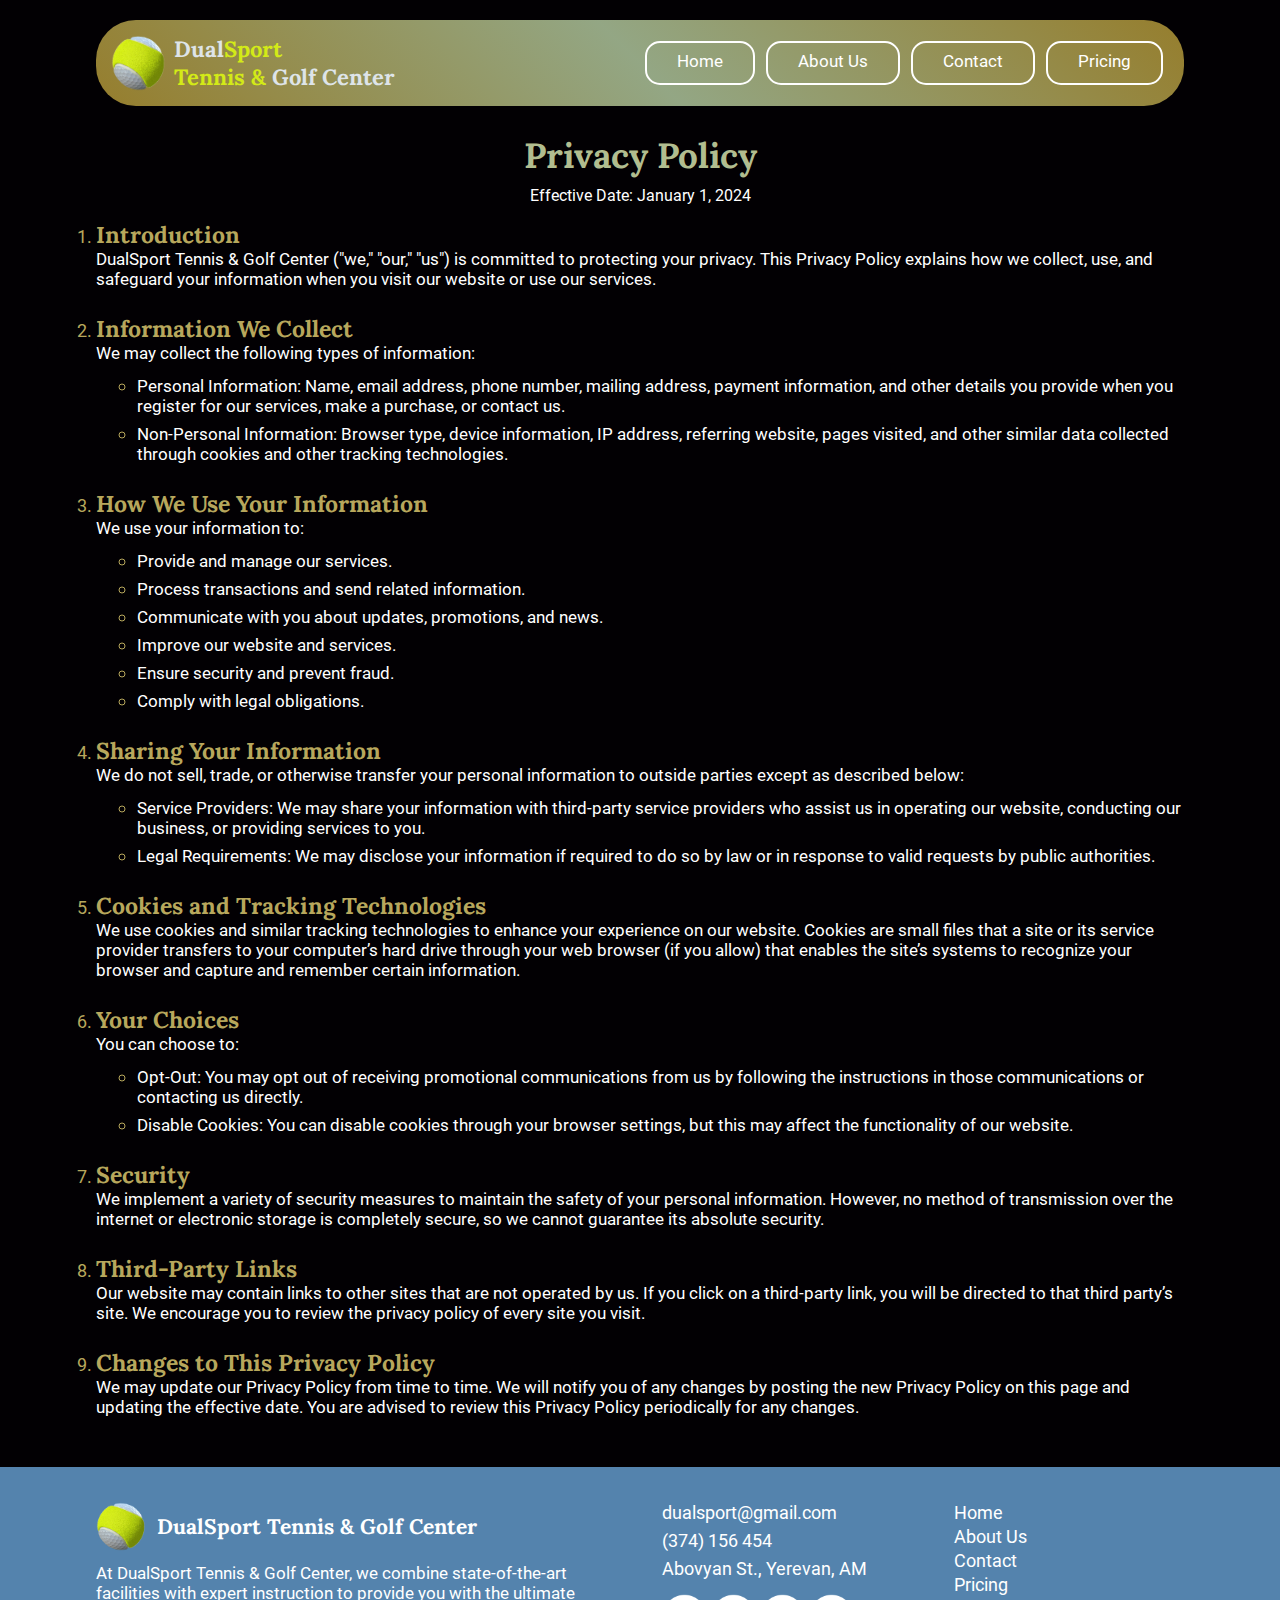
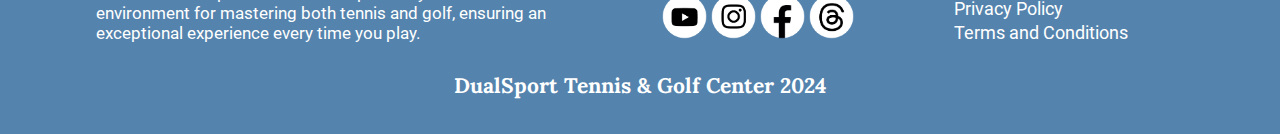
<file: privacy-policy.html>
<!DOCTYPE html>
<html lang="en">
<head>
 <meta charset="UTF-8">
 <meta name="viewport" content="width=device-width, initial-scale=1.0">
 <title>DualSport: Privacy Policy</title>
 <link rel="icon" type="image/x-icon" href="./img/logo.png">
 <link rel="stylesheet" href="./css/style.css">
 <link rel="stylesheet" href="./fonts/abril_fatface/stylesheet.css">
 <link rel="stylesheet" href="./fonts/lora/stylesheet.css">
 <link rel="stylesheet" href="./fonts/roboto/stylesheet.css">
 <link rel="stylesheet" href="./css/about/hamburg.css">
 <link rel="stylesheet" href="./css/home/footer.css">
 <link rel="stylesheet" href="./css/about/footer.css">
 <link rel="stylesheet" href="./css/privacy-policy/privacy-policy.css">
</head>
<body>
 <div class="web_cont">
  <div class="container">
   <div class="general_toolbar">
    <div class="logo">
     <img src="./img/logo.png"  alt="...">
     <h1>
      Dual<span>Sport</span> <br> <span>Tennis &</span> <br> Golf Center
     </h1>
    </div>
    <div class="routing">
     <a href="./index.html" >Home</a>
     <a href="./pages/about.html">About Us</a>
     <a href="./contact.html">Contact</a>
     <a href="./pricing.html">Pricing</a>
    </div>
    <button class="toolbar_hamburg">
     <span class="sp1"></span>
     <span class="sp2"></span>
     <span class="sp3"></span>
   </button>
   </div>

   <div class="text_cont">
    <h2>Privacy Policy</h2>
    <p class="effective_date">Effective Date: January 1, 2024</p>
    <ol>
     <li>
      <h3>Introduction</h3>
      DualSport Tennis & Golf Center ("we," "our," "us") is committed to
       protecting your privacy. This Privacy Policy explains how we collect,
        use, and safeguard your 
      information when you visit our website  or use our services.
     </li>
     <li>
      <h3>Information We Collect</h3>
      We may collect the following types of information:
      <ul>
       <li>
        <span>Personal Information:</span> 
        Name, email address, phone number, mailing address,
         payment information, and other
         details you provide when you register for our services,
          make a purchase, or contact us.
       </li>
       <li>
        <span>Non-Personal Information:</span>
        Browser type, device information, IP address, referring website, pages visited,
         and other similar data collected through cookies and other tracking technologies.
       </li>
      </ul>
     </li>
     <li>
      <h3>How We Use Your Information</h3>
      We use your information to:
      <ul>
       <li>Provide and manage our services.</li>
       <li>Process transactions and send related information.</li>
       <li>Communicate with you about updates, promotions, and news.</li>
       <li>Improve our website and services.</li>
       <li>Ensure security and prevent fraud.</li>
       <li>Comply with legal obligations.</li>
      </ul>
     </li>
     <li>
      <h3>Sharing Your Information</h3>
      We do not sell, trade, or otherwise transfer your personal 
      information to outside parties except as described below:
      <ul>
       <li>
        <span>Service Providers:</span>
        We may share your information with third-party service providers
         who assist us in operating our
         website, conducting our business, or providing services to you.
       </li>
       <li>
        <span>
         Legal Requirements:
        </span>
        We may disclose your information if required to 
        do so by law or in response to valid requests by public authorities.
       </li>
      </ul>
     </li>
     <li>
      <h3>Cookies and Tracking Technologies</h3>
      We use cookies and similar tracking technologies to
       enhance your experience on our website. Cookies are small 
       files that a site or its service provider transfers to your
        computer’s hard drive through your web browser (if you allow)
         that enables the site’s 
      systems to recognize your browser and capture 
      and remember certain information.
     </li>
     <li>
      <h3>Your Choices</h3>
      You can choose to:
      <ul>
       <li>
        <span>Opt-Out:</span>
        You may opt out of receiving promotional communications from us by
         following the instructions in those communications or contacting us directly.
       </li>
       <li>
        <span>Disable Cookies:</span>
        You can disable cookies through your browser 
        settings, but this may affect the functionality of our website.
       </li>
      </ul>
     </li>
     <li>
      <h3>Security</h3>
      We implement a variety of security measures to maintain the safety 
      of your personal information. However, no method of transmission over
       the internet or electronic storage 
      is completely secure, so we cannot guarantee its absolute security.
     </li>
     <li>
      <h3>Third-Party Links</h3>
      Our website may contain links to other sites that are not 
      operated by us. If you click on a third-party link, you will be
       directed to that third party’s site. 
      We encourage you to review the privacy policy of every site you visit.
     </li>
     <li>
      <h3>Changes to This Privacy Policy</h3>
      We may update our Privacy Policy from time to time. We will notify 
      you of any changes by posting the new Privacy Policy on this page and
       updating the effective date. 
      You are advised to review this Privacy Policy periodically for any changes.
     </li>
    </ol>
   </div>

   </div>

   <footer>
    <div class="footer_cont">
      <div class="footer_about">
      <div class="footer_logo_cont">
        <img src="./img/logo.png" class="footer_logo" alt="." loading="lazy">
        <h6>DualSport
          Tennis &
          Golf Center 
        </h6>
      </div>
        <p>
          At DualSport Tennis & Golf Center, we combine state-of-the-art 
          facilities with expert instruction to provide you with the ultimate
           environment for mastering
           both tennis and golf, ensuring an exceptional experience 
           every time you play.
        </p>
      </div>
      <div class="footer_cont3">
        <div class="footer_info">
          <div class="footer_info_contact">
            <p>dualsport@gmail.com</p>
            <p>(374) 156 454</p>
            <p>Abovyan St., Yerevan, AM</p>
          </div>
          <div class="social_icons">
            <img src="./img/socialicons/youtube.png" alt="." loading="lazy">
            <img src="./img/socialicons/instagram.png" alt="." loading="lazy">
            <img src="./img/socialicons/facebook.png" alt="." loading="lazy">
            <img src="./img/socialicons/threads.png" alt="." loading="lazy">
          </div>
        </div>
        <div class="footer_routing">
         <a href="./index.html">Home</a>
         <a href="./about.html">About Us</a>
         <a href="./contact.html">Contact</a>
         <a href="./pricing.html">Pricing</a>
         <a href="./privacy-policy.html">Privacy Policy</a>
          <a href="./terms-onditions.html">Terms and Conditions</a>
        </div>
      </div>
 
    </div>
    <div class="footer_cont2">
      <h4>DualSport Tennis & Golf Center 2024</h4>
    </div>
  </footer>
 </div>
 <script src="./js/header.js"></script>
  </body>
</html>
</file>
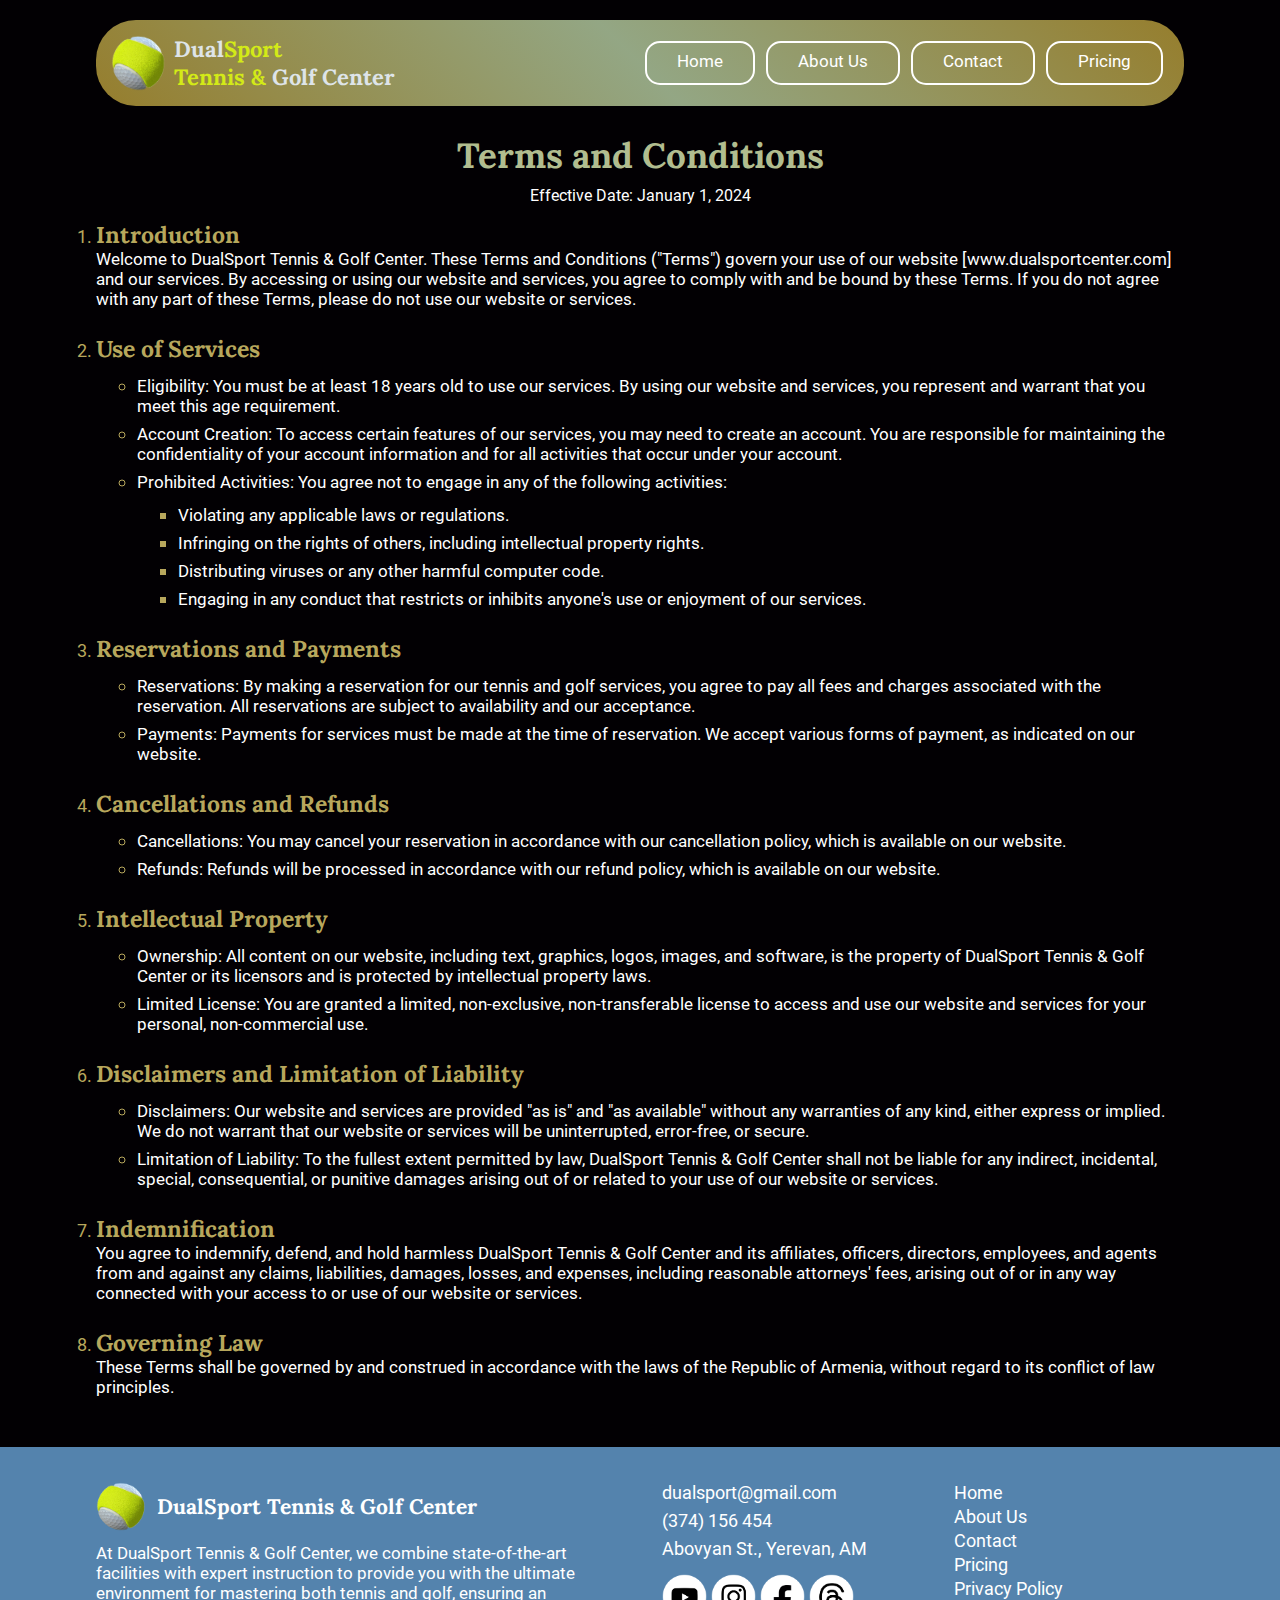
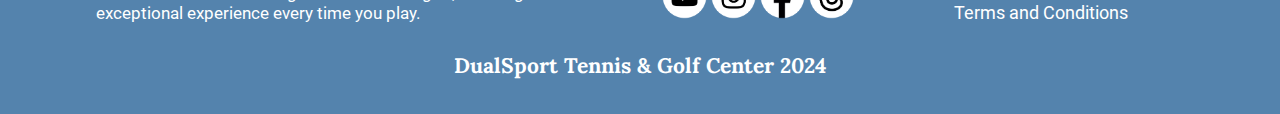
<file: terms-onditions.html>
<!DOCTYPE html>
<html lang="en">
<head>
 <meta charset="UTF-8">
 <meta name="viewport" content="width=device-width, initial-scale=1.0">
 <title>DualSport: Terms & Conditions</title>
 <link rel="icon" type="image/x-icon" href="./img/logo.png">
 <link rel="stylesheet" href="./css/style.css">
 <link rel="stylesheet" href="./fonts/abril_fatface/stylesheet.css">
 <link rel="stylesheet" href="./fonts/lora/stylesheet.css">
 <link rel="stylesheet" href="./fonts/roboto/stylesheet.css">
 <link rel="stylesheet" href="./css/about/hamburg.css">
 <link rel="stylesheet" href="./css/home/footer.css">
 <link rel="stylesheet" href="./css/about/footer.css">
 <link rel="stylesheet" href="./css/privacy-policy/privacy-policy.css">
</head>
<body>
 <div class="web_cont">
  <div class="container">
   <div class="general_toolbar">
    <div class="logo">
     <img src="./img/logo.png"  alt="...">
     <h1>
      Dual<span>Sport</span> <br> <span>Tennis &</span> <br> Golf Center
     </h1>
    </div>
    <div class="routing">
     <a href="./index.html">Home</a>
     <a href="./pages/about.html">About Us</a>
     <a href="./contact.html">Contact</a>
     <a href="./pricing.html">Pricing</a>
    </div>
    <button class="toolbar_hamburg">
     <span class="sp1"></span>
     <span class="sp2"></span>
     <span class="sp3"></span>
   </button>
   </div>

   <div class="text_cont">
    <h2>Terms and Conditions</h2>
    <p class="effective_date">Effective Date: January 1, 2024</p>
    <ol>
     <li>
      <h3>Introduction</h3>
      Welcome to DualSport Tennis & Golf Center. These Terms and Conditions ("Terms") govern your use of our website [www.dualsportcenter.com] and our services. By accessing or using our website and services, you agree to comply with and be bound by these Terms. If you do not agree with any part of these Terms, please do not use our website or services.
     </li>
     <li>
      <h3>Use of Services</h3>
      <ul>
       <li><span>Eligibility:</span> You must be at least 18 years old to use our services. By using our website and services, you represent and warrant that you meet this age requirement.</li>
       <li><span>Account Creation:</span> To access certain features of our services, you may need to create an account. You are responsible for maintaining the confidentiality of your account information and for all activities that occur under your account.</li>
       <li><span>Prohibited Activities:</span> You agree not to engage in any of the following activities:
         <ul>
          <li>Violating any applicable laws or regulations.</li>
          <li>Infringing on the rights of others, including intellectual property rights.</li>
          <li>Distributing viruses or any other harmful computer code.</li>
          <li>Engaging in any conduct that restricts or inhibits anyone's use or enjoyment of our services.</li>
         </ul>
       </li>
      </ul>
     </li>
     <li>
      <h3>Reservations and Payments</h3>
      <ul>
       <li><span>Reservations:</span> By making a reservation for our tennis and golf services, you agree to pay all fees and charges associated with the reservation. All reservations are subject to availability and our acceptance.</li>
       <li><span>Payments:</span> Payments for services must be made at the time of reservation. We accept various forms of payment, as indicated on our website.</li>
      </ul>
     </li>
     <li>
      <h3>Cancellations and Refunds</h3>
      <ul>
       <li><span>Cancellations:</span> You may cancel your reservation in accordance with our cancellation policy, which is available on our website.</li>
       <li><span>Refunds:</span> Refunds will be processed in accordance with our refund policy, which is available on our website.</li>
      </ul>
     </li>
     <li>
      <h3>Intellectual Property</h3>
      <ul>
       <li><span>Ownership:</span> All content on our website, including text, graphics, logos, images, and software, is the property of DualSport Tennis & Golf Center or its licensors and is protected by intellectual property laws.</li>
       <li><span>Limited License:</span> You are granted a limited, non-exclusive, non-transferable license to access and use our website and services for your personal, non-commercial use.</li>
      </ul>
     </li>
     <li>
      <h3>Disclaimers and Limitation of Liability</h3>
      <ul>
       <li><span>Disclaimers:</span> Our website and services are provided "as is" and "as available" without any warranties of any kind, either express or implied. We do not warrant that our website or services will be uninterrupted, error-free, or secure.</li>
       <li><span>Limitation of Liability:</span> To the fullest extent permitted by law, DualSport Tennis & Golf Center shall not be liable for any indirect, incidental, special, consequential, or punitive damages arising out of or related to your use of our website or services.</li>
      </ul>
     </li>
     <li>
      <h3>Indemnification</h3>
      You agree to indemnify, defend, and hold harmless DualSport Tennis & Golf Center and its affiliates, officers, directors, employees, and agents from and against any claims, liabilities, damages, losses, and expenses, including reasonable attorneys' fees, arising out of or in any way connected with your access to or use of our website or services.
     </li>
     <li>
      <h3>Governing Law</h3>
      These Terms shall be governed by and construed in accordance with the laws of the Republic of Armenia, without regard to its conflict of law principles.
     </li>
     

    </ol>
   </div>

   </div>

   <footer>
    <div class="footer_cont">
      <div class="footer_about">
      <div class="footer_logo_cont">
        <img src="./img/logo.png" class="footer_logo" alt="." loading="lazy">
        <h6>DualSport
          Tennis &
          Golf Center 
        </h6>
      </div>
        <p>
          At DualSport Tennis & Golf Center, we combine state-of-the-art 
          facilities with expert instruction to provide you with the ultimate
           environment for mastering
           both tennis and golf, ensuring an exceptional experience 
           every time you play.
        </p>
      </div>
      <div class="footer_cont3">
        <div class="footer_info">
          <div class="footer_info_contact">
            <p>dualsport@gmail.com</p>
            <p>(374) 156 454</p>
            <p>Abovyan St., Yerevan, AM</p>
          </div>
          <div class="social_icons">
            <img src="./img/socialicons/youtube.png" alt="." loading="lazy">
            <img src="./img/socialicons/instagram.png" alt="." loading="lazy">
            <img src="./img/socialicons/facebook.png" alt="." loading="lazy">
            <img src="./img/socialicons/threads.png" alt="." loading="lazy">
          </div>
        </div>
        <div class="footer_routing">
         <a href="./index.html">Home</a>
         <a href="./about.html">About Us</a>
         <a href="./contact.html">Contact</a>
         <a href="./pricing.html">Pricing</a>
         <a href="./privacy-policy.html">Privacy Policy</a>
         <a href="./terms.html">Terms and Conditions</a>
        </div>
      </div>
 
    </div>
    <div class="footer_cont2">
      <h4>DualSport Tennis & Golf Center 2024</h4>
    </div>
  </footer>
 </div>
 <script src="./js/header.js"></script>
  </body>
</html>
</file>
<file: css/style.css>
* {
 margin: 0;
 padding: 0;
 box-sizing: border-box;
 font-family: 'Roboto';
}
html {
    scroll-behavior: smooth;
}
body {
    background-color: var(--black);
}
:root { 
 --black: #020003;
 --green: #d3ea17;
 --yellow: #ccad23;
 --back-green: #356511;
 --back-dark-green: #233f1c;
}
.web_cont {
 overflow-x: hidden;
}
.container {
    width: 85%;
    margin: auto;
}
.active {
    background-color: var(--black);
    border: 2px solid var(--black) !important;
}
h1 {
    color: #dee4e8;
    /* font-family: 'Abril Fatface'; */
    font-family: 'Lora';
    font-size: 31px;
    transition: .5s ease-in;
}
h1 span {
    font-family: 'Lora';
    font-size: 31px;
    color: var(--green);
    transition: .5s ease-in;
}
h1:hover {
    color: var(--green);
}
h1:hover span {
    color: #dee4e8;
}
.routing a {
    color: white;
    text-decoration: none;
    font-size: 17px;
    display: block;
    border: 2px solid white;
    padding: 8px 30px;
    margin-right: 11px;
    border-radius: 15px;
}
.routing a:last-child {
    margin-right: 0;
}
.routing {
    display: flex;
    background-color: #b89b378f;
    width: fit-content;
    padding: 17px 26px;
    border-radius: 37px;
    position: absolute;
    top: 35px;
    left: 19%;
    z-index: 15;
}
.routing a:hover {
    background-color: #ab6d2ca3;
    color: #1c2515;
    font-weight: 600;
}

.sp1-hamburg {
    transform: rotate(45deg);
    margin-top: 11px !important;
}
.sp2-hamburg {
    transform: rotate(-45deg);
    margin-top: -8px!important;
}
.sp3-hamburg {
    display: none !important;
}
.toolbar_hamburg span {
    transition: all .4s ease;
} 


.toolbar_hamburg span {
    width: 37px;
    display: block;
    background-color: white;
    height: 5px;
    margin-bottom: 4px;
}
.sp3 {
    margin-bottom: 0;
}
.toolbar_hamburg {
    display: none;
    background-color: #9f521b;
    border: 2px solid #a85a23;
}
</file>
<file: fonts/abril_fatface/stylesheet.css>
@font-face {
    font-family: 'Abril Fatface';
    src: url('AbrilFatface-Regular.woff2') format('woff2'),
        url('AbrilFatface-Regular.woff') format('woff');
    font-weight: normal;
    font-style: normal;
    font-display: swap;
}
</file>
<file: fonts/lora/stylesheet.css>
@font-face {
    font-family: 'Lora';
    src: url('Lora-Italic.woff2') format('woff2'),
        url('Lora-Italic.woff') format('woff');
    font-weight: normal;
    font-style: italic;
    font-display: swap;
}

@font-face {
    font-family: 'Lora';
    src: url('Lora-Regular.woff2') format('woff2'),
        url('Lora-Regular.woff') format('woff');
    font-weight: normal;
    font-style: normal;
    font-display: swap;
}

@font-face {
    font-family: 'Lora';
    src: url('Lora-Bold.woff2') format('woff2'),
        url('Lora-Bold.woff') format('woff');
    font-weight: bold;
    font-style: normal;
    font-display: swap;
}

@font-face {
    font-family: 'Lora';
    src: url('Lora-Italic.woff2') format('woff2'),
        url('Lora-Italic.woff') format('woff');
    font-weight: normal;
    font-style: italic;
    font-display: swap;
}

@font-face {
    font-family: 'Lora';
    src: url('Lora-BoldItalic.woff2') format('woff2'),
        url('Lora-BoldItalic.woff') format('woff');
    font-weight: bold;
    font-style: italic;
    font-display: swap;
}

@font-face {
    font-family: 'Lora';
    src: url('Lora-SemiBoldItalic.woff2') format('woff2'),
        url('Lora-SemiBoldItalic.woff') format('woff');
    font-weight: 600;
    font-style: italic;
    font-display: swap;
}

@font-face {
    font-family: 'Lora';
    src: url('Lora-SemiBold.woff2') format('woff2'),
        url('Lora-SemiBold.woff') format('woff');
    font-weight: 600;
    font-style: normal;
    font-display: swap;
}

@font-face {
    font-family: 'Lora';
    src: url('Lora-Medium.woff2') format('woff2'),
        url('Lora-Medium.woff') format('woff');
    font-weight: 500;
    font-style: normal;
    font-display: swap;
}

@font-face {
    font-family: 'Lora';
    src: url('Lora-MediumItalic.woff2') format('woff2'),
        url('Lora-MediumItalic.woff') format('woff');
    font-weight: 500;
    font-style: italic;
    font-display: swap;
}

@font-face {
    font-family: 'Lora';
    src: url('Lora-Regular.woff2') format('woff2'),
        url('Lora-Regular.woff') format('woff');
    font-weight: normal;
    font-style: normal;
    font-display: swap;
}
</file>
<file: fonts/roboto/stylesheet.css>
@font-face {
    font-family: 'Roboto';
    src: url('Roboto-BoldItalic.woff2') format('woff2'),
        url('Roboto-BoldItalic.woff') format('woff');
    font-weight: bold;
    font-style: italic;
    font-display: swap;
}

@font-face {
    font-family: 'Roboto';
    src: url('Roboto-MediumItalic.woff2') format('woff2'),
        url('Roboto-MediumItalic.woff') format('woff');
    font-weight: 500;
    font-style: italic;
    font-display: swap;
}

@font-face {
    font-family: 'Roboto';
    src: url('Roboto-Thin.woff2') format('woff2'),
        url('Roboto-Thin.woff') format('woff');
    font-weight: 100;
    font-style: normal;
    font-display: swap;
}

@font-face {
    font-family: 'Roboto';
    src: url('Roboto-BlackItalic.woff2') format('woff2'),
        url('Roboto-BlackItalic.woff') format('woff');
    font-weight: 900;
    font-style: italic;
    font-display: swap;
}

@font-face {
    font-family: 'Roboto';
    src: url('Roboto-LightItalic.woff2') format('woff2'),
        url('Roboto-LightItalic.woff') format('woff');
    font-weight: 300;
    font-style: italic;
    font-display: swap;
}

@font-face {
    font-family: 'Roboto';
    src: url('Roboto-Bold.woff2') format('woff2'),
        url('Roboto-Bold.woff') format('woff');
    font-weight: bold;
    font-style: normal;
    font-display: swap;
}

@font-face {
    font-family: 'Roboto';
    src: url('Roboto-Medium.woff2') format('woff2'),
        url('Roboto-Medium.woff') format('woff');
    font-weight: 500;
    font-style: normal;
    font-display: swap;
}

@font-face {
    font-family: 'Roboto';
    src: url('Roboto-Black.woff2') format('woff2'),
        url('Roboto-Black.woff') format('woff');
    font-weight: 900;
    font-style: normal;
    font-display: swap;
}

@font-face {
    font-family: 'Roboto';
    src: url('Roboto-Regular.woff2') format('woff2'),
        url('Roboto-Regular.woff') format('woff');
    font-weight: normal;
    font-style: normal;
    font-display: swap;
}

@font-face {
    font-family: 'Roboto';
    src: url('Roboto-Light.woff2') format('woff2'),
        url('Roboto-Light.woff') format('woff');
    font-weight: 300;
    font-style: normal;
    font-display: swap;
}

@font-face {
    font-family: 'Roboto';
    src: url('Roboto-Italic.woff2') format('woff2'),
        url('Roboto-Italic.woff') format('woff');
    font-weight: normal;
    font-style: italic;
    font-display: swap;
}

@font-face {
    font-family: 'Roboto';
    src: url('Roboto-ThinItalic.woff2') format('woff2'),
        url('Roboto-ThinItalic.woff') format('woff');
    font-weight: 100;
    font-style: italic;
    font-display: swap;
}
</file>
<file: css/about/hamburg.css>
.logo img {
  width: 55px;
 }
 h1 br {
  display: none;
 }
 h1 br:nth-child(2) {
  display: block;
 }
 h1 {
  padding-left: 8px;
 }
 h1, h1 span {
  font-size: 22px;
 }
 .logo {
  display: flex;
 }
 
 .general_toolbar {
  display: flex;
  background: linear-gradient(45deg, #b89b37cf, #b5cda2cf, #b89b37cf);
  justify-content: space-between;
  padding: 15px;
  border-radius: 40px;
  margin-top: 20px;
 }
 .routing {
  position: static;
  background-color: transparent;
  padding: 6px;
 }
 /* ----------------------- */
.toolbar_hamburg span:nth-child(3){
 margin-bottom: 0 !important;
}
@media only screen and (max-width: 1020px){
 .toolbar_hamburg{
  display: block;
  z-index: 35;
 }
 .toolbar_hamburg {
  display: block;
  z-index: 35;
  padding: 15px;
  border-radius: 38px;
  font-size: 15px;
}
 .routing a {
  box-shadow: 5px 5px 12px 0px #ffffff75;
}
.routing {
  /* display: none; */
  display: block;
  left: 100%;
  width: 100%;
  top: 0;
  bottom: 0;
  z-index: 150;
  padding-top: 77px;
  transition: all 0.5s ease-in;
  position: absolute;
  z-index: 33;
}
.routing a {
font-size: 16px;
padding: 8px 20px;
margin-right: 9px;
width: 57%;
margin-bottom: 15px;
}
.routing-mobile {
left: 0% !important;
}
.routing {
background-color: #020202de;
padding-left: 46px;
}
}
@media only screen and (max-width: 520px){
  h1 {
    display: none;
  }
  .general_toolbar {
    padding: 7px 15px;
  }
}
</file>
<file: css/home/footer.css>
footer {
 background-color: #5483ad;
 padding: 35px 0;
}
.footer_cont .footer_logo {
 width: 50px;
}
.footer_cont {
 width: 85%;
 margin: auto;
 display: flex;
 justify-content: space-between;
 color: white;
}
.footer_cont h6 {
 font-size: 21px;
 color: white;
 font-family: 'Lora';
 padding: 11px 0 11px 11px;
}
.footer_logo_cont {
 display: flex;
 justify-content: flex-start;
 margin-bottom: 12px;
}
.footer_routing a {
 display: block;
 text-decoration: none;
 color: white;
 font-size: 18px;
 margin-bottom: 3px;
}
.footer_about {
 width: 46%;
}
.footer_routing {
 width: 44%;
}
.footer_info {
 width: 44%;
}
.footer_about p {
 font-size: 17px;
}
.footer_info_contact p {
 font-size: 18px;
 margin-bottom: 7px;
 cursor: pointer;
 transition: all 0.25s ease-in-out;
}
.footer_routing a {
 transition: all 0.25s ease-in-out;
}
.footer_info_contact p:hover,
.footer_routing a:hover {
 color: #ddff00;
}
.social_icons img {
 width: 45px;
 cursor: pointer;
 transition: all 0.25s ease-in-out;
}
.social_icons img:hover {
 transform: translateY(-10px);
}
.social_icons {
 margin-top: 15px;
}
.footer_cont2 {
 width: 85%;
 margin: auto;
 text-align: center;
 padding-top: 26px;
}
.footer_cont2 h4 {
 font-family: 'Lora';
 font-size: 21px;
 color: white;
}
.footer_cont3 {
 display: flex;
 justify-content: space-between;
 width: 48%;
}
</file>
<file: css/about/footer.css>
@media only screen and (max-width: 1200px){
 .footer_info {
  width: 50%;
 }
}
@media only screen and (max-width: 1000px){
 .footer_cont {
  display: block;
 }
 .footer_about {
  width: 100%;
 }
 .footer_cont3 {
  width: 73%;
  margin-top: 15px;
}
}
@media only screen and (max-width: 800px){
 .footer_cont3 {
  width: 100%;
 }
 .footer_cont2 {
  padding-top: 19px;
 }
 footer {
  padding: 35px 0 25px;
 }
 .social_icons img {
  width: 40px;
 }
}
@media only screen and (max-width: 600px){
 .footer_cont .footer_logo {
  width: 50px;
  display: none;
 }
 .footer_cont h6 {
  font-size: 19px;
  padding: 5px 0 4px 0;
 }
 .footer_cont3 {
  display: block;
}
.footer_info {
 width: 100%;
}
.footer_routing {
 width: 100%;
 padding-top: 15px;
}
.footer_routing a{
 display: none;
}
.footer_routing a:nth-child(5),
.footer_routing a:nth-child(6){
 display: block;
}
}
</file>
<file: css/privacy-policy/privacy-policy.css>
.web_cont {
 color: white;
}
h2 {
 font-size: 35px;
 font-family: 'Lora';
 text-align: center;
 padding: 27px 0 8px;
 color: #b1bd8f;
}
.effective_date {
 text-align: center;
 font-size: 16px;
 margin-bottom: 15px;
}
h3 {
 font-size: 23px;
 font-family: 'Lora';
 color: #b7a75c;
}
::marker {
 font-size: 18px;
 color: #b7a75c;
}
li {
 font-size: 17px;
}
ol li {
 margin-bottom: 25px;
}
ul li {
 margin-bottom: 7px;
}
ul {
 padding-left: 41px;
 padding-top: 12px;
}
ol {
 padding-bottom: 25px;
}
</file>
